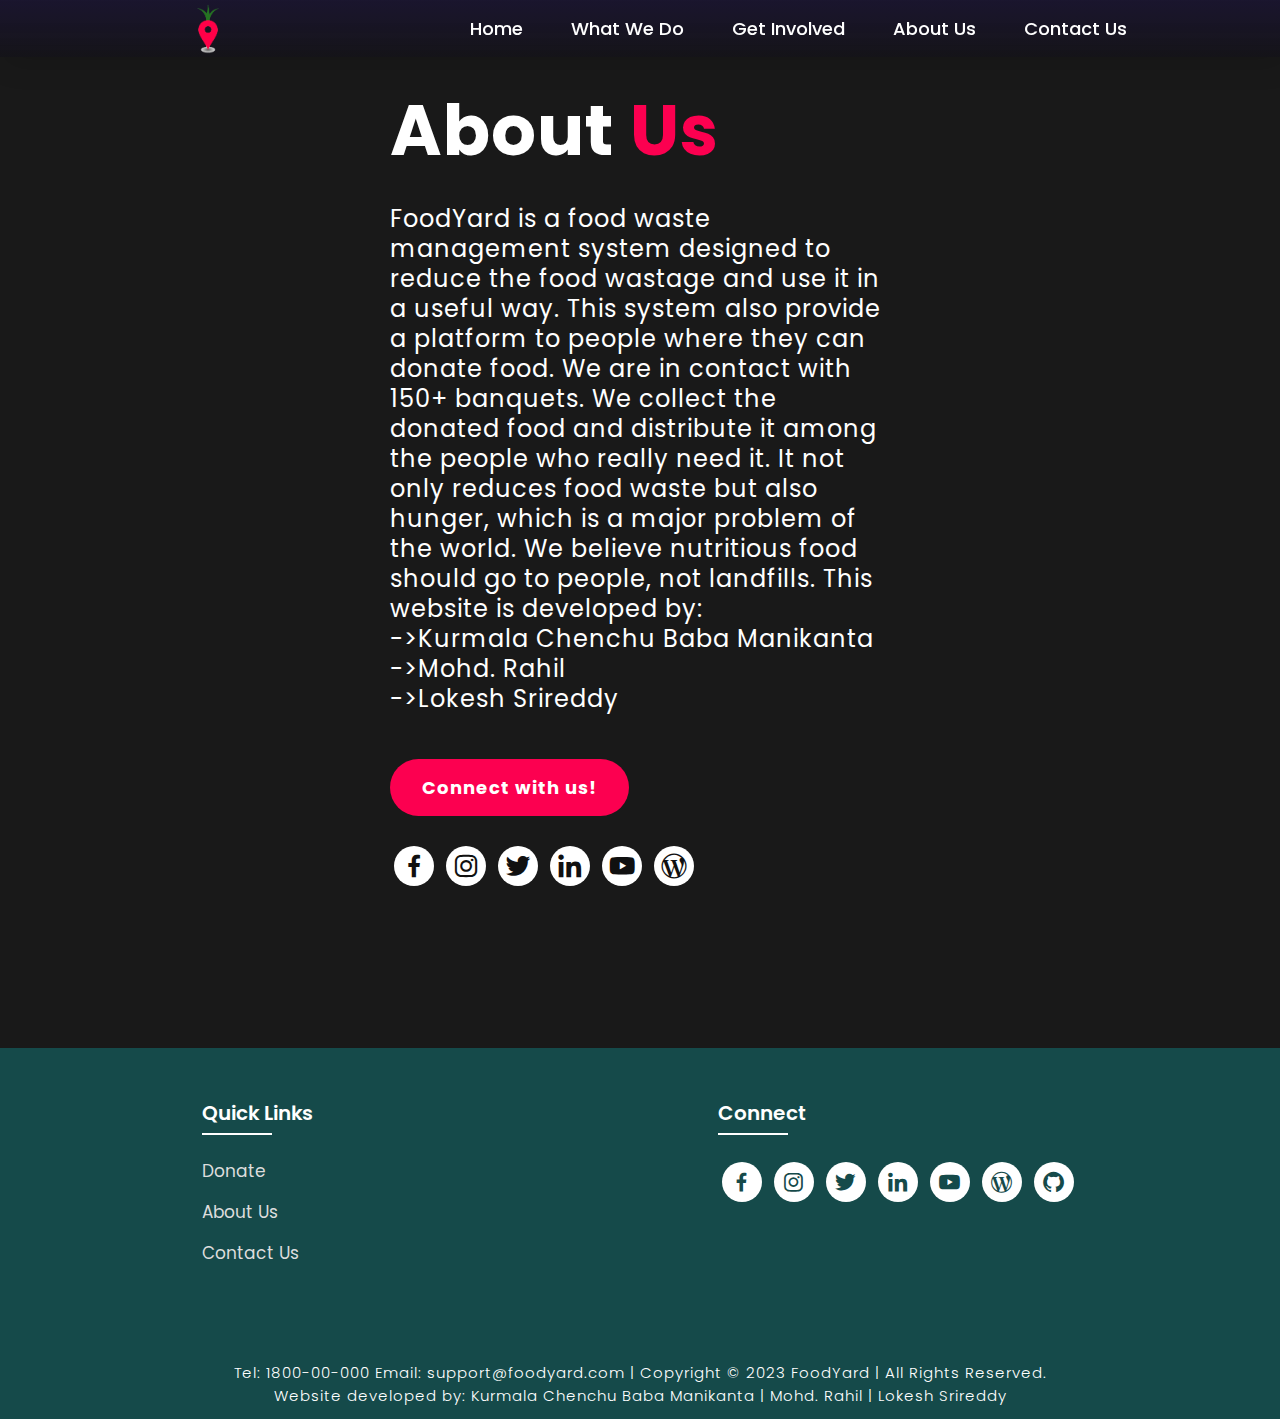
<file: about.html>
<!DOCTYPE html>
<html lang="en">
<head>
    <meta charset="UTF-8">
    <meta http-equiv="X-UA-Compatible" content="IE=edge">
    <meta name="viewport" content="width=device-width, initial-scale=1.0">
    <title>About Us</title>
    <link rel="icon" href="./files/logo.png">
    <link rel="stylesheet" type="text/css" href="css/style.css">
    <link rel="preconnect" href="https://fonts.googleapis.com">
    <link rel="preconnect" href="https://fonts.gstatic.com" crossorigin>
    <link href="https://fonts.googleapis.com/css2?family=Paytone+One&family=Poppins:wght@100;200;300;400;500;600;700;800;900&display=swap" rel="stylesheet">
    <link rel="stylesheet"
    href="https://unpkg.com/boxicons@latest/css/boxicons.min.css">
    
</head>
<body class="aboutbody">
    <nav>
        <img src="./files/logo.png" class="logo" alt="Logo" title="FoodYard">
        
        <ul class="navbar">
            <li>
                <a href="./index.html">Home</a>
                <a href="./index.html#fwmanage">What We Do</a>
                <a href="./register.html">Get Involved</a>
                <a href="./about.html">About Us</a>
                <a href="./contact.html">Contact Us</a>
            </li>
        </ul>
    </nav>
        
    <section class="about">
           <div class="main">
            <div class="abt-text">
                <h1>About <span>Us</span></h1>
                <p>FoodYard is a food waste management system designed to reduce the food wastage and use it in a useful way. This system also provide a platform to people where they can donate food. We are in contact with 150+ banquets. We collect the donated food and distribute it among the people who really need it. It not only reduces food waste but also hunger, which is a major problem of the world. We believe nutritious food should go to people, not landfills. This website is developed by: <br> ->Kurmala Chenchu Baba Manikanta <br> ->Mohd. Rahil <br> ->Lokesh Srireddy</p>
                <a href="" class="connectbtn" target="_blank">Connect with us!</a>

                <div class="connect-section">

                    <div class="social-icons">
                        <a href="" target="_blank"><i class='bx bxl-facebook'></i></a>
                        <a href="" target="_blank"><i class='bx bxl-instagram' ></i></a>
                        <a href="" target="_blank"><i class='bx bxl-twitter' ></i></a>
                        <a href="" target="_blank"><i class='bx bxl-linkedin' ></i></a>
                        <a href="" target="_blank"><i class='bx bxl-youtube' ></i></a>
                        <a href="" target="_blank"><i class='bx bxl-wordpress' ></i></a>
                    </div>

                </div>
            </div>
            

           </div>
           

    </section>


    <!-- Footer -->

<!-- Footer -->

<section class="footer">
    <div class="foot">
        <div class="footer-content">
            
            <div class="footlinks">
                <h4>Quick Links</h4>
                <ul>
                    <li><a href="./register.html">Donate</a></li>
                    <li><a href="./about.html">About Us</a></li>
                    <li><a href="./contact.html">Contact Us</a></li>
                </ul>
            </div>

            <div class="footlinks">
                <h4>Connect</h4>
                <div class="social">
                    <a href="" target="_blank"><i class='bx bxl-facebook'></i></a>
                    <a href="" target="_blank"><i class='bx bxl-instagram' ></i></a>
                    <a href="" target="_blank"><i class='bx bxl-twitter' ></i></a>
                    <a href="" target="_blank"><i class='bx bxl-linkedin' ></i></a>
                    <a href="" target="_blank"><i class='bx bxl-youtube' ></i></a>
                    <a href="" target="_blank"><i class='bx bxl-wordpress' ></i></a>
                    <a href="" target="_blank"><i class='bx bxl-github'></i></a>
                </div>
            </div>
            
        </div>
    </div>

    <div class="end">
        <p>Tel: 1800-00-000 Email: support@foodyard.com | Copyright © 2023 FoodYard | All Rights Reserved. <br>Website developed by: Kurmala Chenchu Baba Manikanta | Mohd. Rahil | Lokesh Srireddy</p>
    </div>
</section>

</body>
</html>
</file>
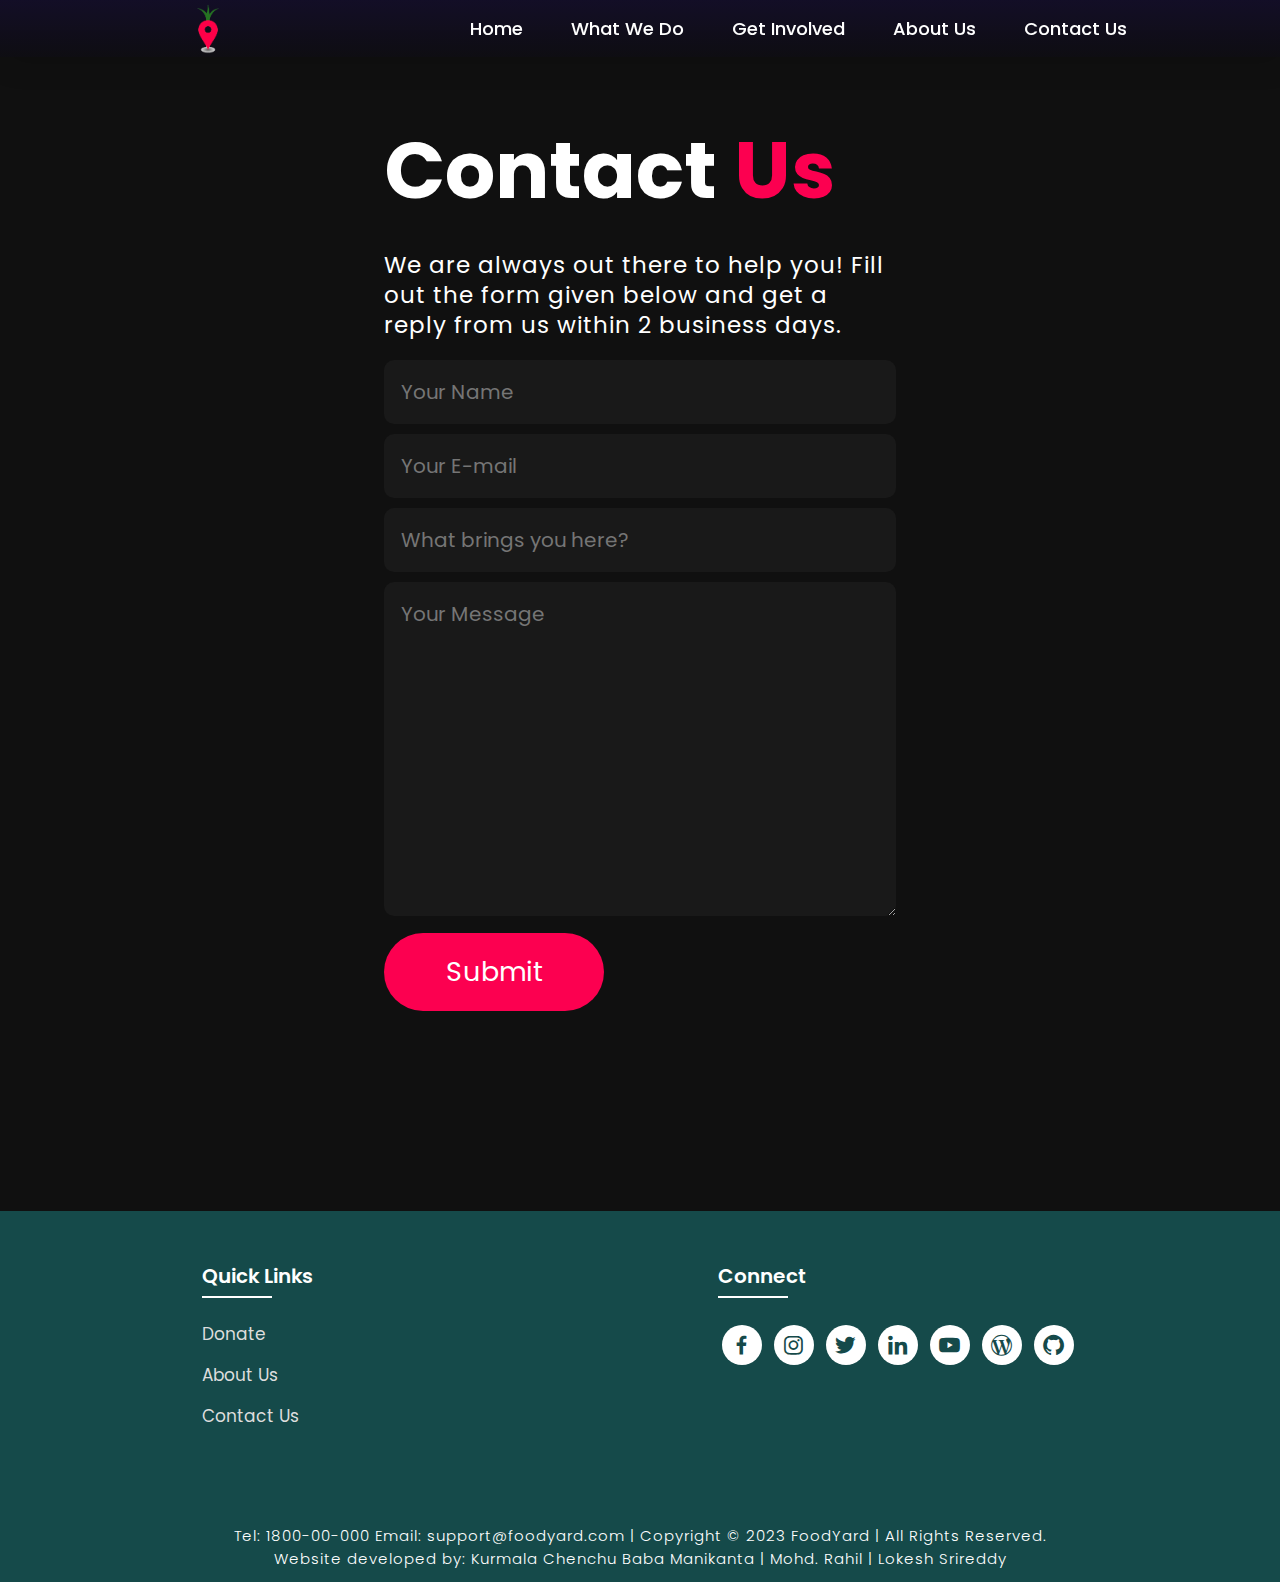
<file: contact.html>
<!DOCTYPE html>
<html lang="en">
<head>
    <meta charset="UTF-8">
    <meta http-equiv="X-UA-Compatible" content="IE=edge">
    <meta name="viewport" content="width=device-width, initial-scale=1.0">
    <title>Contact Us</title>
    <link rel="icon" href="./files/logo.png">
    <link rel="stylesheet" type="text/css" href="css/style.css">
    <link rel="preconnect" href="https://fonts.googleapis.com">
    <link rel="preconnect" href="https://fonts.gstatic.com" crossorigin>
    <link href="https://fonts.googleapis.com/css2?family=Paytone+One&family=Poppins:wght@100;200;300;400;500;600;700;800;900&display=swap" rel="stylesheet">   
    <link rel="stylesheet"
    href="https://unpkg.com/boxicons@latest/css/boxicons.min.css">
    
</head>

<body class="contactbody">
    <nav>
        <img src="./files/logo.png" class="logo" alt="Logo" title="FoodYard">
        
        <ul class="navbar">
            <li>
                <a href="./index.html">Home</a>
                <a href="./index.html#fwmanage">What We Do</a>
                <a href="./register.html">Get Involved</a>
                <a href="./about.html">About Us</a>
                <a href="./contact.html">Contact Us</a>
            </li>
        </ul>
    </nav>

        <section class="contact">
            <div class="contact-form">
                <h1>Contact <span>Us</span></h1>
                <p>We are always out there to help you! Fill out the form given below and get a reply from us within 2 business days.</p>
            <form action="">
                <input type="text" name="myname" placeholder="Your Name" required>
                <input type="email" name="email" placeholder="Your E-mail" required>
                <input type="text" name="subject" placeholder="What brings you here?" required>
                <textarea name="message" cols="30" rows="10" placeholder="Your Message" required></textarea>
                <input type="submit" value="Submit" class="submit-btn">
            </form>
            </div>
            
        </section>

<!-- Footer -->

<section class="footer">
    <div class="foot">
        <div class="footer-content">
            
            <div class="footlinks">
                <h4>Quick Links</h4>
                <ul>
                    <li><a href="./register.html">Donate</a></li>
                    <li><a href="./about.html">About Us</a></li>
                    <li><a href="./contact.html">Contact Us</a></li>
                </ul>
            </div>

            <div class="footlinks">
                <h4>Connect</h4>
                <div class="social">
                    <a href="" target="_blank"><i class='bx bxl-facebook'></i></a>
                    <a href="" target="_blank"><i class='bx bxl-instagram' ></i></a>
                    <a href="" target="_blank"><i class='bx bxl-twitter' ></i></a>
                    <a href="" target="_blank"><i class='bx bxl-linkedin' ></i></a>
                    <a href="" target="_blank"><i class='bx bxl-youtube' ></i></a>
                    <a href="" target="_blank"><i class='bx bxl-wordpress' ></i></a>
                    <a href="" target="_blank"><i class='bx bxl-github'></i></a>
                </div>
            </div>
            
        </div>
    </div>

    <div class="end">
        <p>Tel: 1800-00-000 Email: support@foodyard.com | Copyright © 2023 FoodYard | All Rights Reserved. <br>Website developed by: Kurmala Chenchu Baba Manikanta | Mohd. Rahil | Lokesh Srireddy</p>
    </div>
</section>

</body>
</html>
</file>
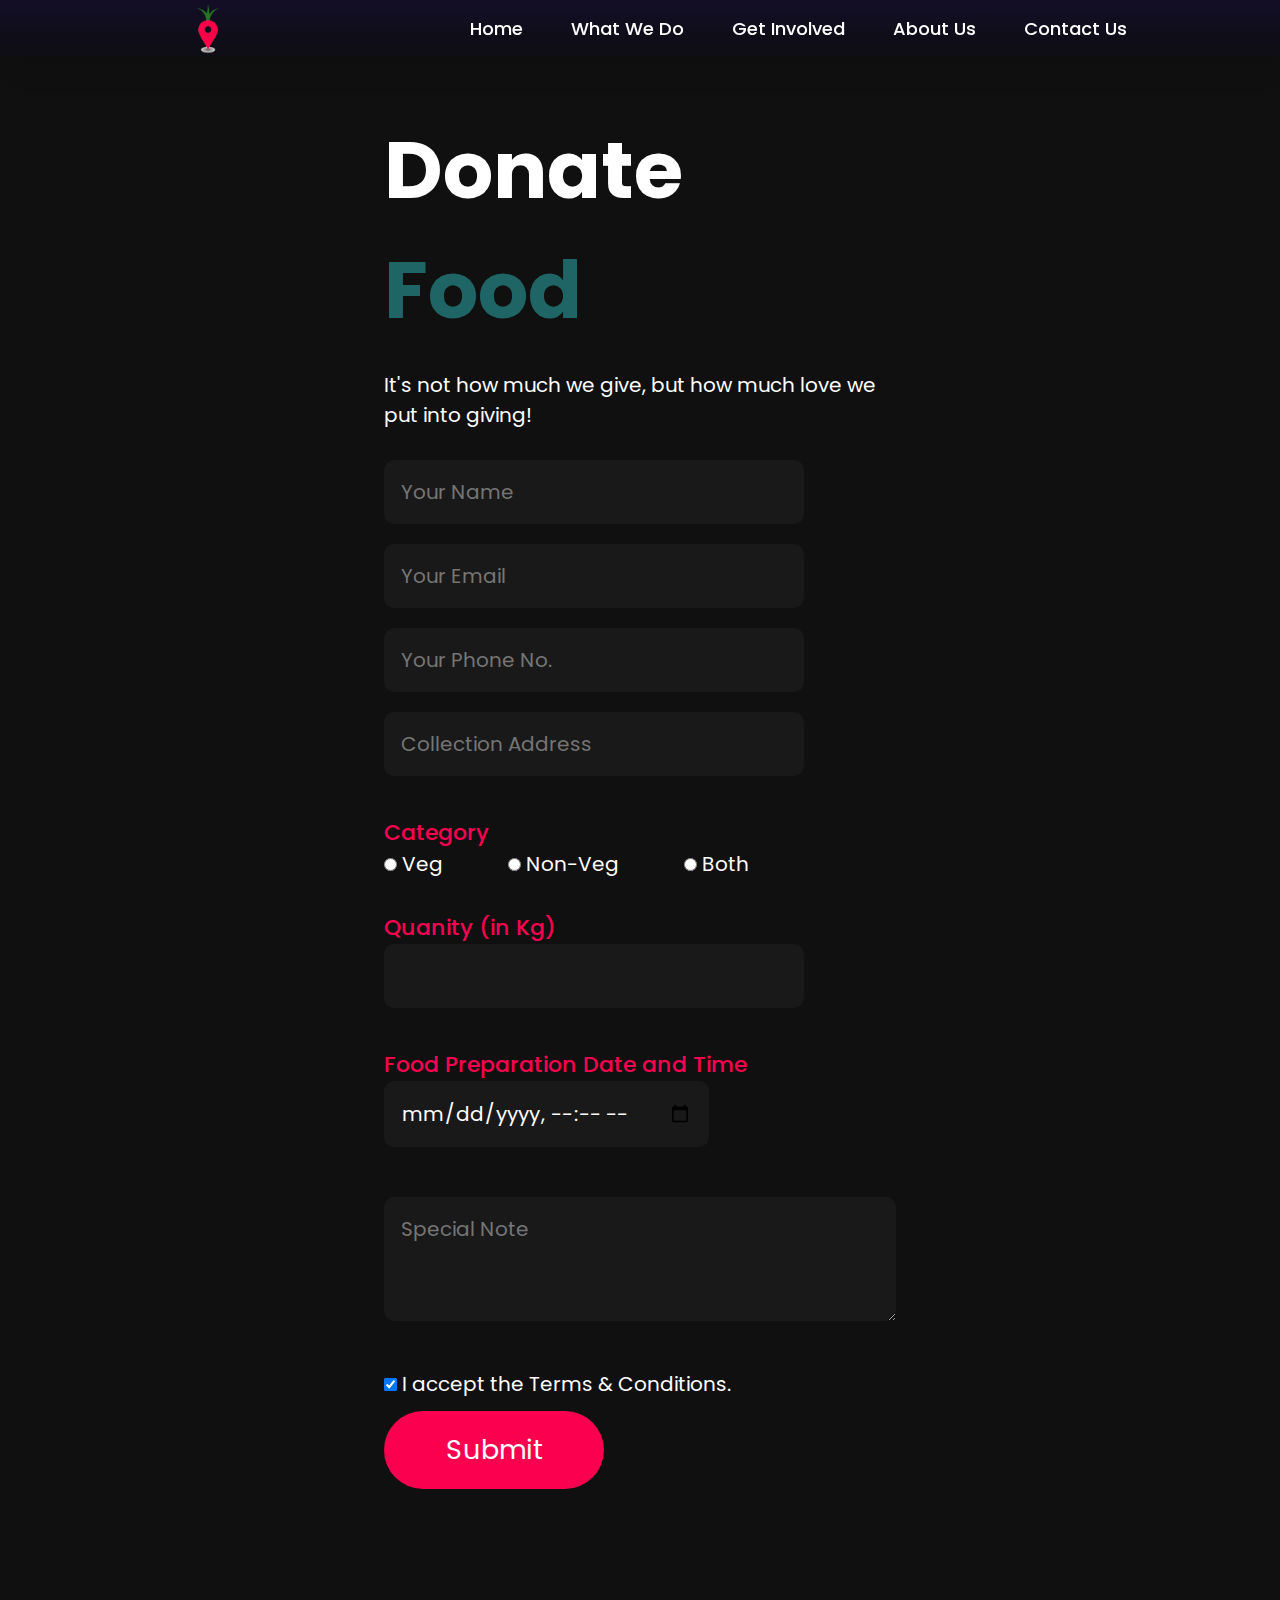
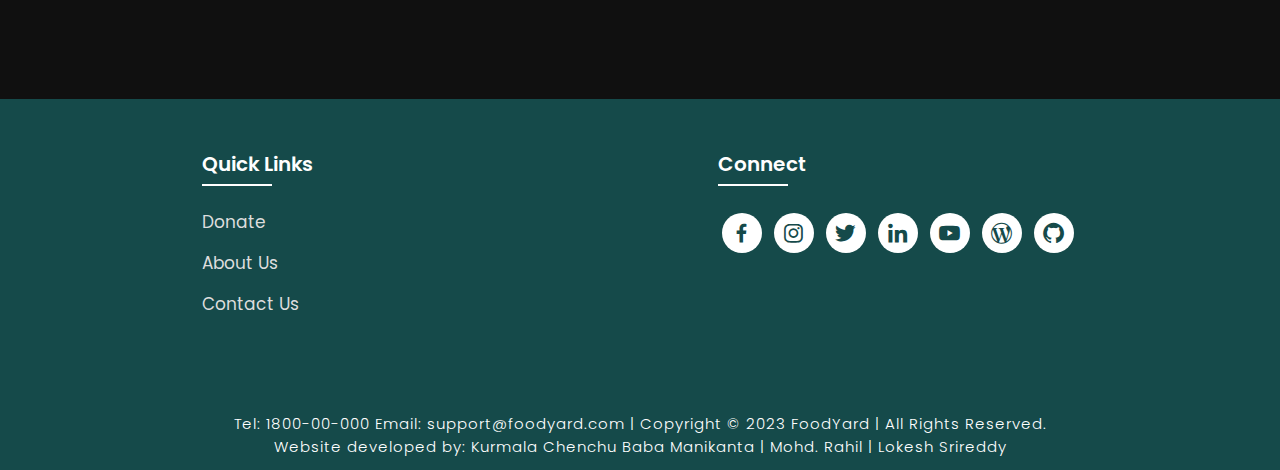
<file: register.html>
<!DOCTYPE html>
<html lang="en">
<head>
    <meta charset="UTF-8">
    <meta http-equiv="X-UA-Compatible" content="IE=edge">
    <meta name="viewport" content="width=device-width, initial-scale=1.0">
    <title>Donate Food</title>
    <link rel="icon" href="./files/logo.png">
    <link rel="stylesheet" type="text/css" href="css/style.css">
    <link rel="preconnect" href="https://fonts.googleapis.com">
    <link rel="preconnect" href="https://fonts.gstatic.com" crossorigin>
    <link href="https://fonts.googleapis.com/css2?family=Paytone+One&family=Poppins:wght@100;200;300;400;500;600;700;800;900&display=swap" rel="stylesheet">
    <link rel="stylesheet"
    href="https://unpkg.com/boxicons@latest/css/boxicons.min.css">
</head>
<body class="register-body">

    <nav>
        <img src="./files/logo.png" class="logo" alt="Logo" title="FoodYard">
        
        <ul class="navbar">
            <li>
                <a href="./index.html">Home</a>
                <a href="./index.html#fwmanage">What We Do</a>
                <a href="./register.html">Get Involved</a>
                <a href="./about.html">About Us</a>
                <a href="./contact.html">Contact Us</a>
            </li>
        </ul>
    </nav>

    <section class="registration">
        <div class="register-form">
            <h1>Donate <span>Food</span></h1>
            <p>It's not how much we give, but how much love we put into giving!</p> <br>
            <form action="" onsubmit="return validateform()">

            <input type="text" name="myname1" placeholder="Your Name" id="name" required>
            <input type="email" name="myemail" placeholder="Your Email" id="" required>
            <input type="tel" name="myphone" placeholder="Your Phone No." id="phonenum" required>
            <input type="text" name="myadd" placeholder="Collection Address" id="" required>
            <h4>Category</h4>
            <input type="radio" name="myfood" id="" required> Veg &nbsp; &nbsp; &nbsp; &nbsp; &nbsp; &nbsp; 
            <input type="radio" name="myfood" id=""> Non-Veg &nbsp; &nbsp; &nbsp; &nbsp; &nbsp; &nbsp; 
            <input type="radio" name="myfood" id=""> Both 
            <h4>Quanity (in Kg)</h4>
            <input type="number" name="quantity" id="">
            <h4>Food Preparation Date and Time</h4>
            <input type="datetime-local" name="fooddate" id="" required> <br> <br>
            <textarea name="note" id="" cols="2" rows="3" placeholder="Special Note"></textarea>
            <br><br>
            <input type="checkbox" name="t&c" id="" checked required> I accept the Terms & Conditions.
            <br>
            <input type="submit" value="Submit" class="submitbtn">

        </form>
        </div>
    </section>

<!-- Footer -->

<section class="footer">
    <div class="foot">
        <div class="footer-content">
            
            <div class="footlinks">
                <h4>Quick Links</h4>
                <ul>
                    <li><a href="./register.html">Donate</a></li>
                    <li><a href="./about.html">About Us</a></li>
                    <li><a href="./contact.html">Contact Us</a></li>
                </ul>
            </div>

            <div class="footlinks">
                <h4>Connect</h4>
                <div class="social">
                    <a href="" target="_blank"><i class='bx bxl-facebook'></i></a>
                    <a href="" target="_blank"><i class='bx bxl-instagram' ></i></a>
                    <a href="" target="_blank"><i class='bx bxl-twitter' ></i></a>
                    <a href="" target="_blank"><i class='bx bxl-linkedin' ></i></a>
                    <a href="" target="_blank"><i class='bx bxl-youtube' ></i></a>
                    <a href="" target="_blank"><i class='bx bxl-wordpress' ></i></a>
                    <a href="" target="_blank"><i class='bx bxl-github'></i></a>
                </div>
            </div>
            
        </div>
    </div>

    <div class="end">
        <p>Tel: 1800-00-000 Email: support@foodyard.com | Copyright © 2023 FoodYard | All Rights Reserved. <br>Website developed by: Kurmala Chenchu Baba Manikanta | Mohd. Rahil | Lokesh Srireddy</p>
    </div>
</section>

<!-- Javascript -->
<script>
    function validateform(){ 
        var tel=document.getElementById("phonenum").value;  

        if(tel.length<10){  
            alert("Phone number must be of atleast 10 digits!");  
            return false;  
        } else if(isNaN(tel)){
            alert("Phone number should not include character!");
            return false;
        }
        return true;
}  
</script>

</body>
</html>
</file>
<file: css/style.css>
*{
    padding:0;
    margin:0;
    box-sizing:border-box;
    font-family:'Poppins',sans-serif;
    text-decoration: none;
    list-style: none;
    scroll-behavior: smooth;
}

/* Home page */

.banner{
    width:100%;
    height: 100vh;
    overflow: hidden;
    display: flex;
    justify-content: center;
    align-items: center;
}

.banner img{
    position: absolute;
    top: 0;
    left: 0;
    object-fit: cover;
    width: 100%;
    height: 100%;
    pointer-events: none;
}

.content{
    position: relative;
    z-index: 1;
    width: 100%;
    height: 100vh;
    background-image: linear-gradient(rgba(1, 0, 5, 0.6),rgba(4, 1, 17, 0.6));



}

nav{
    width: 100%;
    position: fixed;
    backdrop-filter: blur(10px);
    background-image: linear-gradient(rgba(34, 9, 133, 0.2),rgba(11, 8, 24, 0.3));
    box-shadow: 5px 5px 30px rgba(0, 0, 0, 15%);
    display: flex;
    align-items: center;
    justify-content: space-around;
}

nav .logo{
    width: 50px;
    height: 50px;
    margin-left: 8%;
}

nav ul li{
    list-style: none;
    display: inline-block;
    margin-left: 40px;
}

.navbar{
    display: flex;
    margin-right: 4vh;
    padding: 15px;
}

.navbar a{
    color: white;
    font-size: 18px;
    padding: 10px 22px;
    border-radius: 4px;
    font-weight: 500;   
    text-decoration: none;
    transition: ease 0.40s;
}

.navbar a:hover,.navbar a.active{

    color: black;
    background: white;
    box-shadow: 5px 10px 30px rgb(85 85 85 / 20%);
    border-radius: 5px;
    
}

nav ul li a{
    text-decoration: none;
    color: rgb(255, 255, 255);
    font-size: 17px;
}

.title{
    text-decoration: none;
    /* display: inline-block; */
    font-size: 4vh;
    color: rgb(255, 255, 255);
    padding: 14px 17px;
    margin-top: 32vh;
    text-align: center;
    vertical-align: center;
}

.title h1{
    font-size: 10vh;
    text-shadow: 2px black;
    transition: ease 0.3s;
}

.title h1:hover{
    color:transparent;
    -webkit-text-stroke: 1px white;
    
}

.button{
    display: inline-block;
    margin-top:5vh;
    font-size: 25px;
    padding: 10px 30px;
    color: rgb(21, 74, 74);
    /* background-color:rgb(164, 44, 44); */
    box-shadow: 5px 10px 30px rgba(0, 0, 0, 0.4);
    background-color: white;
    border-radius: 20px;
    text-decoration: none;
    transition: ease 0.30s;
}

.button:hover{
    transform: scale(1.1);

}


.text h2{
    font-size: 40px;
    font-weight: 650;
    margin-top: 40px;
    margin-bottom: 10px;
    line-height: 2;
    text-align: center;
}

.rowitems{
    display: flex;
    align-items: center;
    text-align: center;
    margin-top: 10px;
    margin-left: 30px ;
    margin-right: 30px;
    margin-bottom:10px ;
}

.container-box{
    border-radius: 5px;
    padding: 50px 10px;
    transition: all 0.7s ease 0s;
}


.container-box h4{
    font-size: 20px;
    margin-bottom: 5px;
    font-weight: 500;
}
.container-box h4 span{
    color: #fc0050;
    font-weight:600;
}
.container-box img{
    width: auto;
    height: 400px;
    padding: 20px;
}


.container-box:hover{
    transform: translateY(2px);
    box-shadow: 5px 20px 50px rgba(78, 78, 78, 0.1);
    border: 1px solid transparent;
    border-radius: 0px;
}



.fwm-title{
    text-align: center;
}

.fwm-title h2{
    font-size: 40px;
    font-weight: 650;
    padding-top: 75px;
    padding-bottom: 10px;
    line-height: 2;
}

.fwm-content{
    display: flex;
    justify-content: space-around;
    flex-wrap: wrap;
}

.image{
    position: relative;
    transition: all 0.3s cubic-bezier(0.445,0.05,0.55,0.95);
    cursor: pointer;
    filter: brightness(95%);
}

.image img{
    width: 100%;
    height: 500px;
    border-radius: 30px;
}

.image h3{
    color: white;
    position: absolute;
    font-size: 30px;
    font-weight: 600;
    text-align: center;
    top: 10px;
    right: 20px;
}

.dest-content{
    display: flex;
    flex-wrap: wrap;
    justify-content: space-between;
    align-items: center;
    padding-top: 15px;
    margin-bottom: 50px;
}

.location h4{
    font-size: 25px;
    letter-spacing: 1px;
    font-weight: 600;
    margin-bottom: 2px;
}

.pac-details li{
    font-size: 19px;
    color: #4c4c4c;
    margin-left: 15px;
    margin-bottom: 2px;
    list-style-type: disc;
}

.image:hover{
    filter: brightness(120%);
    transform: scale(1.03);
}





/* Newsletter */

.newsletter{
    display: flex;
    flex-wrap: wrap;
    align-items: center;
    justify-content: space-around;
}

.newstext h2{
    margin-top: 100px;
    font-size: 38px;
}

.newstext p{
    font-size: 20px;
    color: #4c4c4c;
}

.newsletter form{
    margin-top: 100px;
    width: 100%;
    position: relative;
}

.newsletter form input:first-child{
    display: inline-block;
    /* width: 300px; */
    font-size: 17px;
    outline: none;
    border: none;
    border-radius: 20px;
    padding: 20px 150px 20px 30px;
    box-shadow: 5px 10px 30px rgb(85 85 85 / 20%);
}

.newsletter form input:last-child{
    display: inline-block;
    position: absolute;
    outline: none;
    border: 2px solid transparent;
    border-radius: 20px;
    color: white;
    background-color: rgb(21, 74, 74);
    padding: 14px 30px;
    cursor: pointer;
    font-size: 17px;
    font-weight: 450;
    top: 6px;
    right: 6px;
    transition: ease 0.30s;
}

.newsletter form input:last-child:hover{
    border: 2px solid rgb(21, 74, 74);
    background-color: white;
    color: rgb(21, 74, 74);
}


/* Footer */

.footer{
    margin-top: 80px;
    background-color: rgb(21, 74, 74);
}

.foot{
    padding: 20px 0;
}

.footer-content{
    display: flex;
    flex-wrap: wrap;
    justify-content: space-around;
    
}

.footlinks h4{
    margin-top: 30px;
    font-size: 20px;
    font-weight: 600;
    color: white;
    margin-bottom: 30px;
    position: relative;
}


.footlinks h4::before{
    content: "";
    position: absolute;
    height: 2px;
    width: 70px;
    left: 0;
    bottom: -7px;
    background: white;
}

.footlinks ul li{
    margin-bottom: 15px;
}

.footlinks ul li a{
    font-size: 17px;
    color: #dddddd;
    display: block;
    transition: ease 0.30s;
}

.footlinks ul li a:hover{
    transform: translate(6px);
    color: white;
}

.social a{
    font-size: 25px;
    margin: 4px;
    height: 40px;
    width: 40px;
    color: rgb(21, 74, 74);
    background-color: white;
    display: inline-flex;
    justify-content: center;
    align-items: center;
    border-radius: 20px;
    transition: ease 0.30s;
}

.social a:hover{
    transform: scale(1.2);
}

.end{
    text-align: center;
    padding-top: 60px;
    padding-bottom: 12px;
}

.end p{
    font-size: 15px;
    color: white;
    letter-spacing: 1px;
    font-weight: 300;
}

/* About Us */

.aboutbody{
    background-color: #191919;
}

.about{
    width: 100%;
    padding: 78px 0px;
}

.about img{
    height: auto;
    width: 400px;
}

.abt-text{
    width: 500px;
}

.abt-text h1{
    font-size: 70px;
    color: white;
    margin-bottom: 20px;
    letter-spacing: 1px;
}

.abt-text h1 span{
    color: #fc0050;
    letter-spacing: 1px;
}

.abt-text p{
    color: white;
    font-size: 24px;
    margin-bottom: 45px;
    line-height: 30px;
    letter-spacing: 1px;
}

.main{
    width: 1130px;
    max-width: 95%;
    margin: 0 auto;
    display: flex;
    align-items: center;
    justify-content: space-around;
}

.connectbtn{
    display: inline-block;
    background-color: #fc0050;
    font-size: 18px;
    color: white;
    font-weight: bold;
    padding: 13px 30px;
    border-radius: 30px;
    transition: ease 0.4s;
    border: 2px solid transparent;
    letter-spacing: 1px;
}

.connectbtn:hover{
    background-color: transparent;
    border: 2px solid #fc0050;
    transform: scale(1.1);
}

.connect-section{
    margin-top: 26px;
}


.social-icons a{
    height: 40px;
    width: 40px;
    margin: 4px;
    font-size: 30px;
    color: #101010;
    background-color: white;
    border-radius: 20px;
    display: inline-flex;
    justify-content: center;
    align-items: center;
    transition: ease 0.30s;
}

.social-icons a:hover{
    transform: scale(1.2);
}

/* Contact Us */

.contactbody{
    background-color: #101010;
    background-repeat: no-repeat;
    background-size: cover;
    
}

.contact{
    padding: 110px 30%;
    height: 100%;
    min-height: 100vh;
}

.contact-form h1{
    font-size: 80px;
    color: white;
    margin-bottom: 20px;
}

.contact-form h1 span{
    color:#fc0050;
}

.contact-form p{
    color: white;
    line-height: 30px;
    letter-spacing: 1px;
    font-size: 23px;
    margin-bottom: 20px;
}


.contact-form form input,form textarea{
    width: 100%;
    padding: 17px;
    border: none;
    outline: none;
    background-color: #191919;
    font-size: 20px;
    color: white;
    margin-bottom: 10px;
    border-radius: 10px;
}

.contact-form form .submit-btn{
    display: inline-block;
    background-color: #fc0050;
    font-size: 27px;
    font-weight: 600px;
    border: 2px solid transparent;
    border-radius: 40px;
    width: 220px;
    cursor: pointer;
    transition: ease 0.30s;

}

.contact-form form .submit-btn:hover{
    border: 2px solid #fc0050;
    background-color: transparent;
    transform: scale(1.1);

}

/* Donation Register Form */

.register-body{
    background-color: #101010;
    background-repeat: no-repeat;
    background-size: cover;

}

.registration{
    padding: 110px 30%;
    height: 100%;
    min-height: 100vh;
}

.register-form h1{
    font-size: 80px;
    color: white;
    margin-bottom: 20px;
}
.register-form h1 span{
    color: rgb(32, 101, 101);
}

.register-form{
    color: white;
    font-size: 20px;
}

.register-form form input{
    color: white;
    padding: 17px;
    background-color: #191919;
    font-size: 20px;
    outline: none;
    border: none;
    border-radius: 10px;
    margin-bottom: 20px;
    
}
.register-form h4{
    font-size: 22px;
    font-weight: 500;
    margin-top: 20px;
    color: #fc0050;
}


.register-form form .submitbtn{
    display: inline-block;
    background-color: #fc0050;
    font-size: 27px;
    font-weight: 600px;
    border: 2px solid transparent;
    border-radius: 60px;
    width: 220px;
    cursor: pointer;
    transition: ease 0.30s;
}

.register-form form .submitbtn:hover{
    border: 2px solid #fc0050;
    background-color: transparent;
    transform: scale(1.1);
}
</file>
